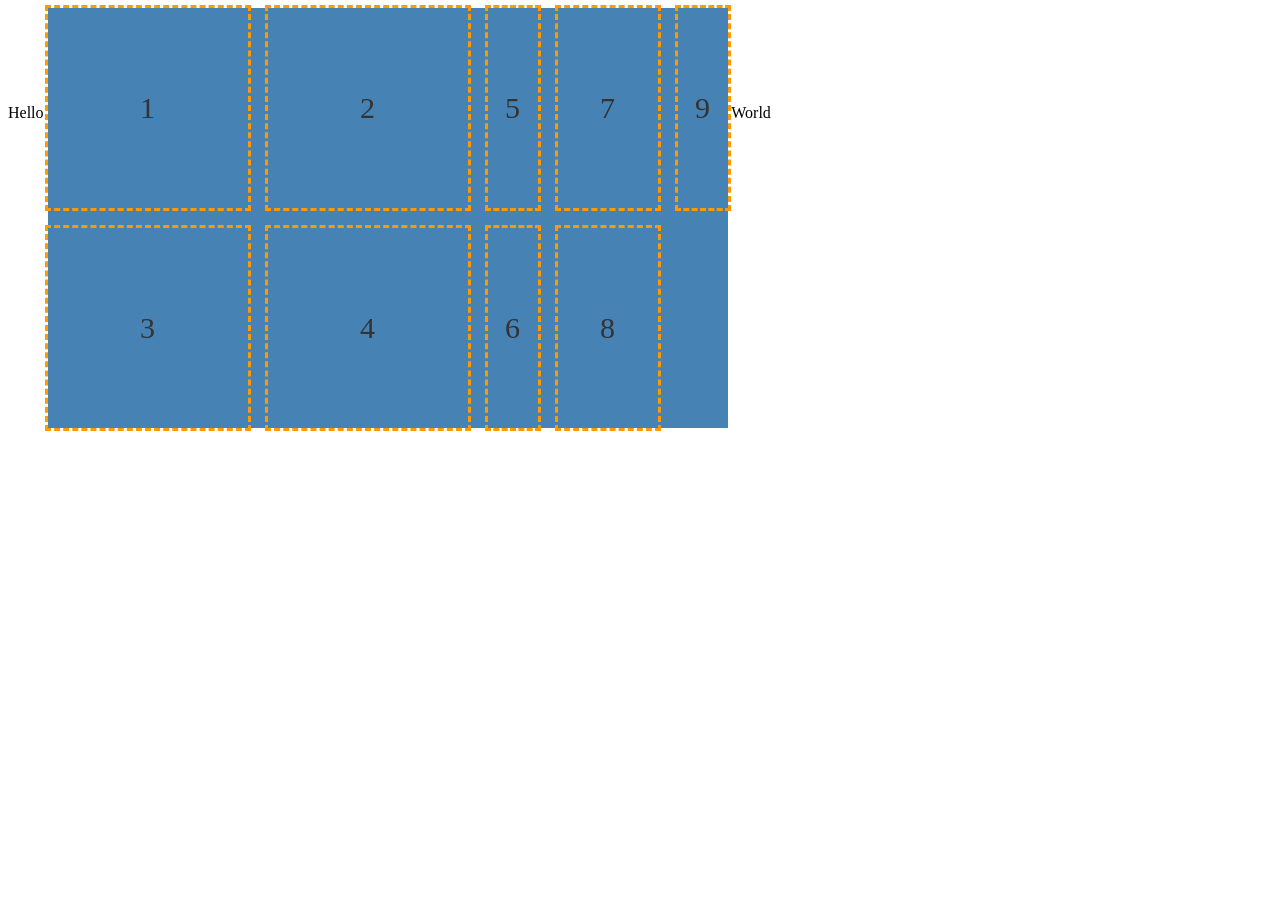
<file: M2L2/grid_3.html>
<!DOCTYPE html>
<html lang="en">
  <head>
    <link
      href="http://fonts.googleapis.com/css?family=Oswald:700"
      rel="stylesheet"
      type="text/css"
    />
    <meta charset="utf-8" />
    <title>Grid Layout example</title>
    <meta name="viewport" content="width=device-width" />
    <link rel="stylesheet" href="./css/grid_3.css" />
  </head>
  <body>
    Hello
    <div class="my-first-grid">
      <div class="grid-item-1">1</div>
      <div class="grid-item-2">2</div>
      <div class="grid-item-3">3</div>
      <div class="grid-item-4">4</div>
      
      <div class="grid-item-5">5</div>
      <div class="grid-item-6">6</div>
      <div class="grid-item-7">7</div>
      <div class="grid-item-8">8</div>
      <div class="grid-item-9">9</div>
    
    </div>
    World
  </body>
</html>
</file>
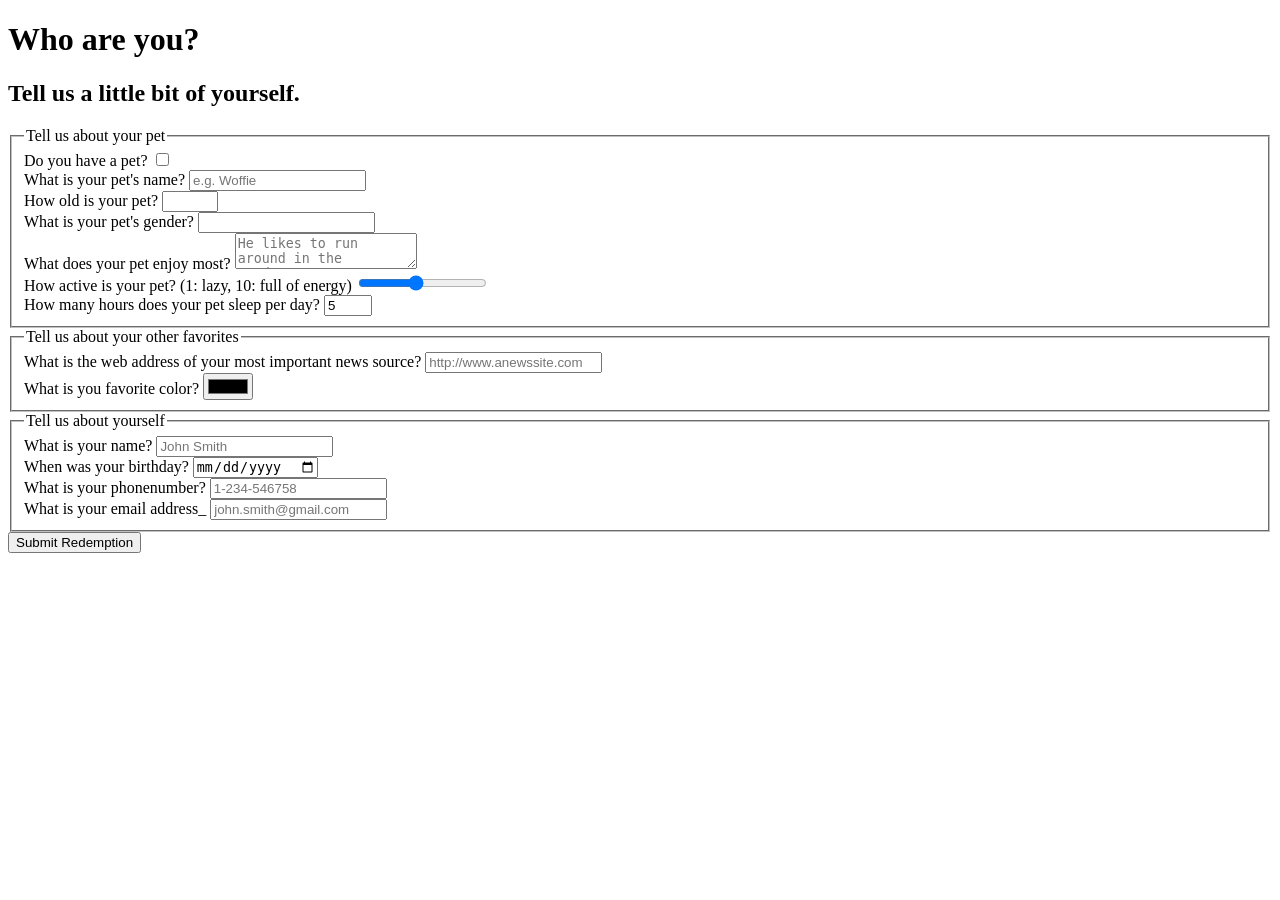
<file: M2L6/form_1.html>
<!DOCTYPE html>
<html lang="en">
    <head>
        <meta charset="utf-8" />
        <title>form_1</title>
        <meta name="viewport" content="width=device-width" />
    </head>
    <body>
        <form method="post">
            <div>
                <h1>Who are you?</h1>
                <h2>
                    Tell us a little bit of yourself.
                </h2>
            </div>
            <fieldset>
                <legend>Tell us about your pet</legend>
                <div>
                    <label for="havePet">Do you have a pet?</label>
                    <input id="havePet" name="havePet" type="checkbox" required />
                </div>
                <div>
                    <label for="petName">What is your pet's name?</label>
                    <input id="petName" name="petName" type="text" placeholder="e.g. Woffie" required />
                </div>
                <div>
                    <label for="petAge">How old is your pet?</label>
                    <input id="petAge" name="petAge" type="number" min="0" max="100" required />
                </div>
                <div>
                    <label for="petGender">What is your pet's gender?</label>
                    <input id="petGender" name="petGender" type="text" list="gender" />
                    <datalist id="gender">
                        <select>
                            <option value="Female"></option>
                            <option value="Male"></option>
                            <option value="Don't know"></option>
                        </select>
                    </datalist>
                </div>
                <div>
                    <label for="petLikeBest">What does your pet enjoy most?</label>
                    <textarea id="petLikeBest" name="petLikeBest" placeholder="He likes to run around in the garden..." required></textarea>
                </div>
                <div>
                    <label for="petActivity">How active is your pet? (1: lazy, 10: full of energy)</label>
                    <input id="petActivity" name="petActivity" type="range" min="1" max="10" value="5"/>
                </div>
                <div>
                    <label for="petSleep">How many hours does your pet sleep per day?</label>
                    <input id="petSleep" name="petSleep" type="number" min="0" max="24" value="5" required />
                </div>
             </fieldset>
            
            <fieldset>
                <legend>Tell us about your other favorites</legend>
                <div>
                    <label for="favoriteNews">What is the web address of your most important news source?</label>
                    <input id="favoriteNews" name="favoriteNews" type="url" placeholder="http://www.anewssite.com" />
                </div>
                <div>
                    <label for="favoriteColor">What is you favorite color?</label>
                    <input id="favoriteColor" name="favoriteColor" type="color" />
                </div>
            </fieldset>

            <fieldset>
                <legend>Tell us about yourself</legend>

                <div>
                    <label for="personName">What is your name?</label>
                    <input id="personName" name="personName" pattern="^([\D]{2,30}\s+)+([a-zA-Z]{2,30})$" placeholder="John Smith" required />
                </div>
                 <div>
                    <label for="personBirthDate">When was your birthday?</label>
                    <input id="personBirthDate" class="personBirthDate" type="date" name="personBirthDate" />
                </div>
                <div>
                    <label for="personPhone">What is your phonenumber?</label>
                    <input id="personPhone" name="personPhone" type="personPhone" placeholder="1-234-546758" autocomplete="off" required />
                </div>
                <div>
                    <label for="personEmail">What is your email address_</label>
                    <input id="personEmail" name="personEmail" type="email" placeholder="john.smith@gmail.com" required />
                </div>
            </fieldset>
            <input type="submit" id="submit" value="Submit Redemption" />
        </form>
    </body>
</html>

<!--

Exercises:
1. Remove required from the input element with id="havePet". What happens when you submit the form without checking the checkbox?
2. Play around with the input tags in the form. What happens if you change the type attribute to "email", "url", "color", "date", "range" or "number"?
3. Can you add a datalist element named cities with options for "Amsterdam", "Rotterdam", "The Hague" and "Utrecht" and connect it to an input element with id="favoriteCity"?
4. Add an new input element wthat accepts only a valid credit card number sequence. Hint: use the pattern attribute with a regular expression that matches credit card numbers.

-->
</file>
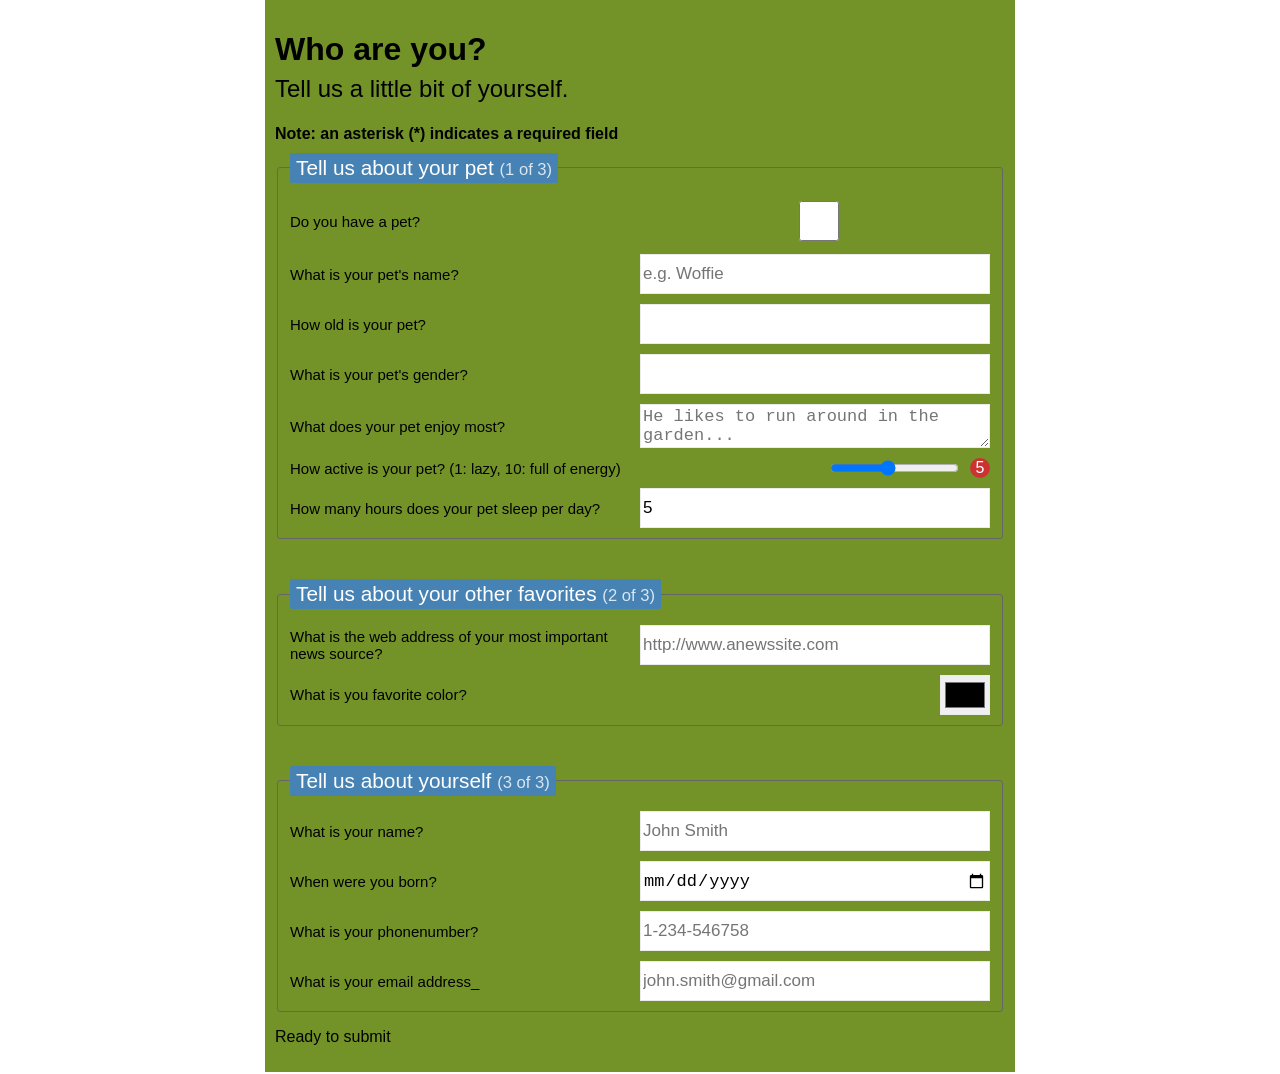
<file: M2L6/form_3.html>
<!DOCTYPE html>
<html class="no-js" lang="en">
<html lang="en">

<head>
  <meta charset="utf-8" />
  <title>form_3</title>
  <meta name="viewport" content="width=device-width" />
  <link rel="stylesheet" href="./css/form_3.css" />
</head>

<body>
  <form class="formContainer" id="whoAreYou" method="post">
    <div class="formIntroContainer">
      <div>
        <h1>Who are you?</h1>
        <h2>
          Tell us a little bit of yourself.
        </h2>
      </div>
      <b>Note: an asterisk (*) indicates a required field</b>
    </div>
    <fieldset class="formPet">
      <legend>Tell us about your pet <span>(1 of 3)</span></legend>
      <div class="formInputContainer">
        <label for="havePet">Do you have a pet?</label>
        <input id="havePet" name="havePet" type="checkbox" required />
      </div>

      <div class="formInputContainer">
        <label for="petName">What is your pet's name?</label>
        <input id="petName" name="petName" type="text" placeholder="e.g. Woffie" required />
      </div>
      <div class="formInputContainer">
        <label for="petAge">How old is your pet?</label>
        <input id="petAge" name="petAge" type="number" min="0" max="100" required />
      </div>
      <div class="formInputContainer">
        <label for="petGender">What is your pet's gender?</label>
        <input id="petGender" name="petGender" type="text" list="gender" required />
        <datalist id="gender">
          <select>
            <option value="Female"></option>
            <option value="Male"></option>
            <option value="Don't know"></option>
          </select>
        </datalist>

      </div>
      <div class="formInputContainer">
        <label for="petLikeBest">What does your pet enjoy most?</label>
        <textarea id="petLikeBest" name="petLikeBest" placeholder="He likes to run around in the garden..."></textarea>
      </div>
      <div class="formInputContainer">
        <label for="petActivity">How active is your pet? (1: lazy, 10: full of energy)</label>
        <span class="formSliderContainer">
          <input id="petActivity" name="petActivity" type="range" min="1" max="10" value="5"
            onchange="showValue(this.value)" /><span id="range">5</span>
        </span>
      </div>
      <div class="formInputContainer">
        <label for="petSleep">How many hours does your pet sleep per day?</label>
        <input id="petSleep" name="petSleep" type="number" min="0" max="24" value="5" required />
      </div>

      <script>
        function showValue(newValue) {
          document.getElementById("range").innerHTML = newValue;
        }
      </script>
    </fieldset>

    <fieldset class="formFavorites">
      <legend>Tell us about your other favorites <span>(2 of 3)</span></legend>

      <div class="formInputContainer">
        <label for="favoriteNews">What is the web address of your most important news source?</label>
        <input id="favoriteNews" name="favoriteNews" type="url" placeholder="http://www.anewssite.com" />
      </div>

      <div class="formInputContainer">
        <label for="favoriteColor">What is you favorite color?</label>
        <input id="favoriteColor" name="favoriteColor" type="color" />
      </div>
    </fieldset>

    <fieldset class="formYou">
      <legend>Tell us about yourself <span>(3 of 3)</span></legend>

      <div class="formInputContainer">
        <label for="personName">What is your name?</label>
        <input id="personName" name="personName" pattern="^([\D]{2,30}\s+)+([a-zA-Z]{2,30})$" placeholder="John Smith"
          required />
      </div>
      <div class="formInputContainer">
        <label for="personBirthDate">When were you born?</label>
        <input id="personBirthDate" class="personBirthDate" type="date" name="personBirthDate" />
      </div>
      <div class="formInputContainer">
        <label for="personPhone">What is your phonenumber?</label>
        <input id="personPhone" name="personPhone" type="personPhone" placeholder="1-234-546758" autocomplete="off"
          required />
      </div>
      <div class="formInputContainer">
        <label for="personEmail">What is your email address_</label>
        <input id="personEmail" name="personEmail" type="email" placeholder="john.smith@gmail.com" required />
      </div>
    </fieldset>

    <button class="form-Submit_Btn" type="submit" value="Submit Redemption">Ready to submit</button>
  </form>
</body>

</html>

<!--

Exercises:

1. Pick a colorscheme you from colorhunt.co or coolors.co and apply it to the form, using css variables. 
2. Pick a font from google fonts and apply it to the form, using css variables.

3. Pick a different colorscheme and use if for small screens (max-width: 600px). You can use media queries for this.

-->
</file>
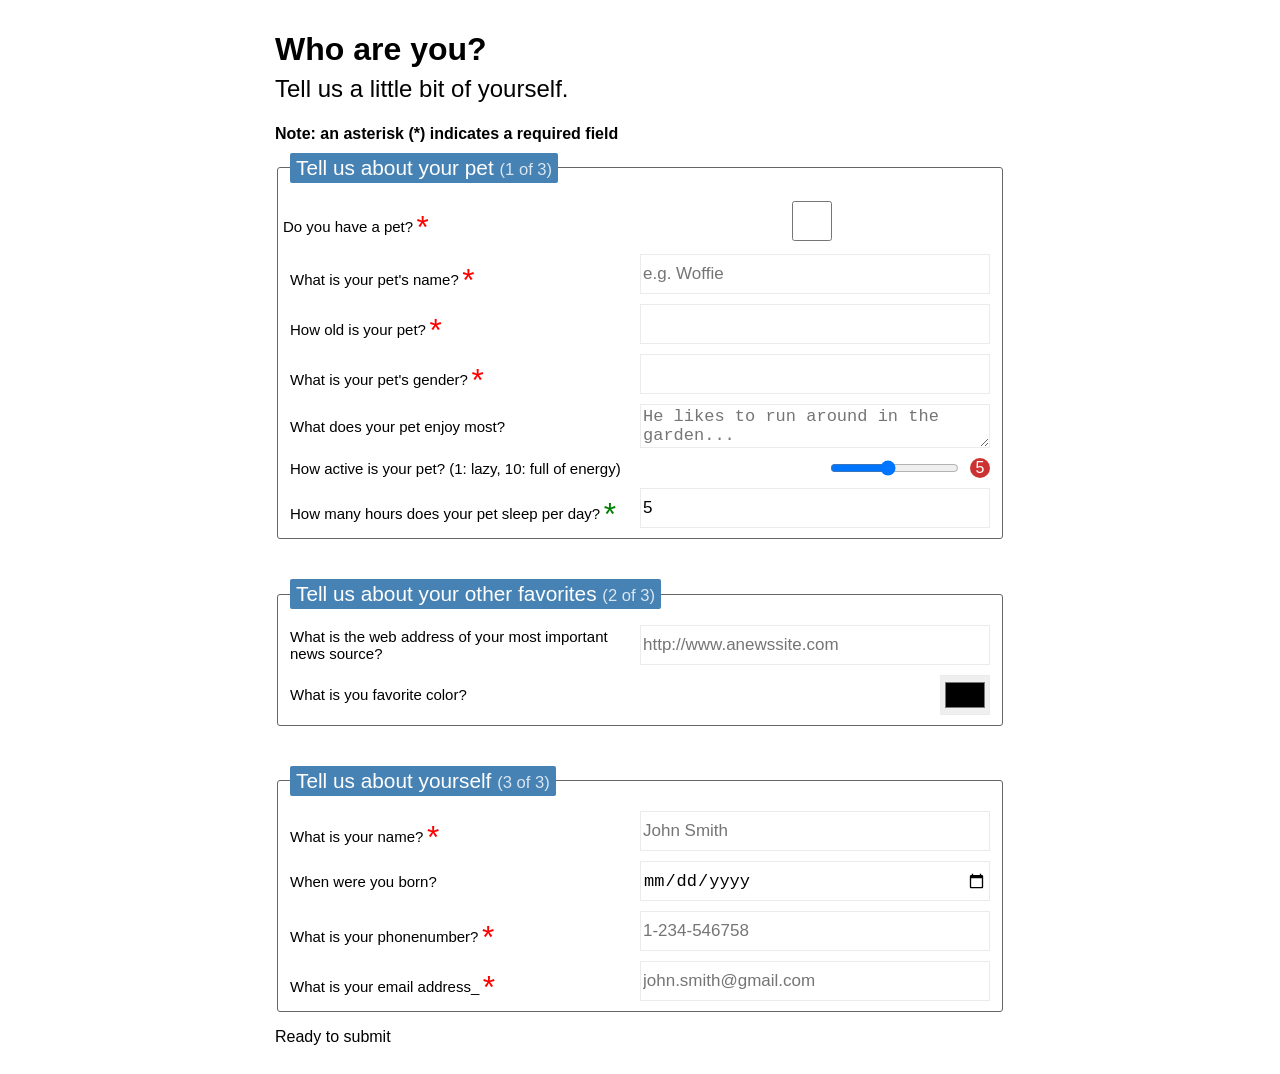
<file: M2L6/form_4.html>
<!DOCTYPE html>
<html class="no-js" lang="en">
<html lang="en">

<head>
  <meta charset="utf-8" />
  <title>form_4</title>
  <meta name="viewport" content="width=device-width" />
  <link rel="stylesheet" href="./css/form_4.css" />
</head>

<body>
  <form class="formContainer" id="whoAreYou" method="post">
    <div class="formIntroContainer">
      <div>
        <h1>Who are you?</h1>
        <h2>
          Tell us a little bit of yourself.
        </h2>
      </div>
      <b>Note: an asterisk (*) indicates a required field</b>
    </div>
    <fieldset>
      <legend>Tell us about your pet <span>(1 of 3)</span></legend>
      <div class="formInputContainer">
        <input id="havePet" name="havePet" type="checkbox" required />
        <label for="havePet">Do you have a pet?</label>
      </div>

      <div class="formInputContainer">
        <input id="petName" name="petName" type="text" placeholder="e.g. Woffie" required />
        <label for="petName">What is your pet's name?</label>
      </div>
      <div class="formInputContainer">
        <input id="petAge" name="petAge" type="number" min="0" max="100" required />
        <label for="petAge">How old is your pet?</label>
      </div>
      <div class="formInputContainer">
        <input id="petGender" name="petGender" type="text" list="gender" required />
        <label for="petGender">What is your pet's gender?</label>
        <datalist id="gender">
          <select>
            <option value="Female"></option>
            <option value="Male"></option>
            <option value="Don't know"></option>
          </select>
        </datalist>
 
      </div>
      <div class="formInputContainer">
        <textarea id="petLikeBest" name="petLikeBest" placeholder="He likes to run around in the garden..."></textarea>
        <label for="petLikeBest">What does your pet enjoy most?</label>
      </div>
      <div class="formInputContainer">
        <span class="formSliderContainer">
          <input id="petActivity" name="petActivity" type="range" min="1" max="10" value="5"
            onchange="showValue(this.value)" /><span id="range">5</span>
        </span>
        <label for="petActivity">How active is your pet? (1: lazy, 10: full of energy)</label>
      </div>
      <div class="formInputContainer">
        <input id="petSleep" name="petSleep" type="number" min="0" max="24" value="5" required />
        <label for="petSleep">How many hours does your pet sleep per day?</label>
      </div>

      <script>
        function showValue(newValue) {
          document.getElementById("range").innerHTML = newValue;
        }
      </script>
    </fieldset>

    <fieldset>
      <legend>Tell us about your other favorites <span>(2 of 3)</span></legend>

      <div class="formInputContainer">
        <input id="favoriteNews" name="favoriteNews" type="url" placeholder="http://www.anewssite.com" />
        <label for="favoriteNews">What is the web address of your most important news source?</label>
      </div>

      <div class="formInputContainer">
        <input id="favoriteColor" name="favoriteColor" type="color" />
        <label for="favoriteColor">What is you favorite color?</label>
      </div>
    </fieldset>

    <fieldset>
      <legend>Tell us about yourself <span>(3 of 3)</span></legend>

      <div class="formInputContainer">
        <input id="personName" name="personName" pattern="^([\D]{2,30}\s+)+([a-zA-Z]{2,30})$" placeholder="John Smith"
          required />
        <label for="personName">What is your name?</label>
      </div>
      <div class="formInputContainer">
        <input id="personBirthDate" class="personBirthDate" type="date" name="personBirthDate" />
        <label for="personBirthDate">When were you born?</label>
      </div>
      <div class="formInputContainer">
        <input id="personPhone" name="personPhone" type="personPhone" placeholder="1-234-546758" autocomplete="off"
          required />
        <label for="personPhone">What is your phonenumber?</label>
      </div>
      <div class="formInputContainer">
        <input id="personEmail" name="personEmail" type="email" placeholder="john.smith@gmail.com" required />
        <label for="personEmail">What is your email address_</label>
</div>
     </fieldset>

    <button class="form-Submit_Btn" type="submit" value="Submit Redemption">Ready to submit</button>
  </form>
</body>

</html>
</file>
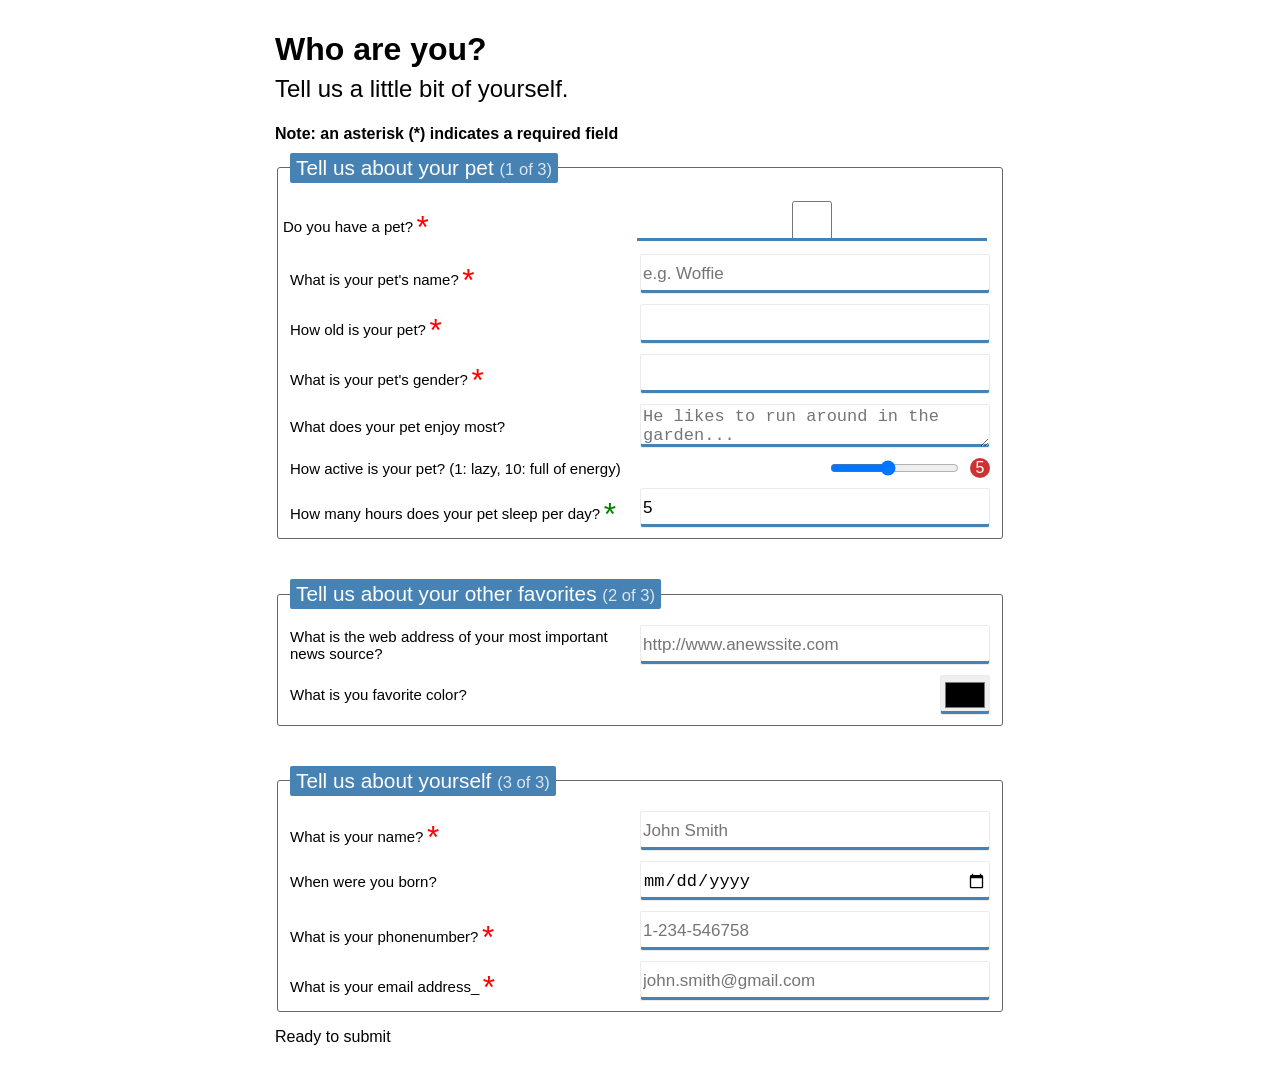
<file: M2L6/form_5.html>
<!DOCTYPE html>
<html class="no-js" lang="en">
<html lang="en">

<head>
  <meta charset="utf-8" />
  <title>form_5</title>
  <meta name="viewport" content="width=device-width" />
  <link rel="stylesheet" href="./css/form_5.css" />
</head>

<body>
  <form class="formContainer" id="whoAreYou" method="post">
    <div class="formIntroContainer">
      <div>
        <h1>Who are you?</h1>
        <h2>
          Tell us a little bit of yourself.
        </h2>
      </div>
      <b>Note: an asterisk (*) indicates a required field</b>
    </div>
    <fieldset>
      <legend>Tell us about your pet <span>(1 of 3)</span></legend>
      <div class="formInputContainer">
        <input id="havePet" name="havePet" type="checkbox" required />
        <label for="havePet">Do you have a pet?</label>
      </div>

      <div class="formInputContainer">
        <input id="petName" name="petName" type="text" placeholder="e.g. Woffie" required />
        <label for="petName">What is your pet's name?</label>
      </div>
      <div class="formInputContainer">
        <input id="petAge" name="petAge" type="number" min="0" max="100" required />
        <label for="petAge">How old is your pet?</label>
      </div>
      <div class="formInputContainer">
        <input id="petGender" name="petGender" type="text" list="gender" required />
        <label for="petGender">What is your pet's gender?</label>
        <datalist id="gender">
          <select>
            <option value="Female"></option>
            <option value="Male"></option>
            <option value="Don't know"></option>
          </select>
        </datalist>
 
      </div>
      <div class="formInputContainer">
        <textarea id="petLikeBest" name="petLikeBest" placeholder="He likes to run around in the garden..."></textarea>
        <label for="petLikeBest">What does your pet enjoy most?</label>
      </div>
      <div class="formInputContainer">
        <span class="formSliderContainer">
          <input id="petActivity" name="petActivity" type="range" min="1" max="10" value="5"
            onchange="showValue(this.value)" /><span id="range">5</span>
        </span>
        <label for="petActivity">How active is your pet? (1: lazy, 10: full of energy)</label>
      </div>
      <div class="formInputContainer">
        <input id="petSleep" name="petSleep" type="number" min="0" max="24" value="5" required />
        <label for="petSleep">How many hours does your pet sleep per day?</label>
      </div>

      <script>
        function showValue(newValue) {
          document.getElementById("range").innerHTML = newValue;
        }
      </script>
    </fieldset>

    <fieldset>
      <legend>Tell us about your other favorites <span>(2 of 3)</span></legend>

      <div class="formInputContainer">
        <input id="favoriteNews" name="favoriteNews" type="url" placeholder="http://www.anewssite.com" />
        <label for="favoriteNews">What is the web address of your most important news source?</label>
      </div>

      <div class="formInputContainer">
        <input id="favoriteColor" name="favoriteColor" type="color" />
        <label for="favoriteColor">What is you favorite color?</label>
      </div>
    </fieldset>

    <fieldset>
      <legend>Tell us about yourself <span>(3 of 3)</span></legend>

      <div class="formInputContainer">
        <input id="personName" name="personName" pattern="^([\D]{2,30}\s+)+([a-zA-Z]{2,30})$" placeholder="John Smith"
          required />
        <label for="personName">What is your name?</label>
      </div>
      <div class="formInputContainer">
        <input id="personBirthDate" class="personBirthDate" type="date" name="personBirthDate" />
        <label for="personBirthDate">When were you born?</label>
      </div>
      <div class="formInputContainer">
        <input id="personPhone" name="personPhone" type="personPhone" placeholder="1-234-546758" autocomplete="off"
          required />
        <label for="personPhone">What is your phonenumber?</label>
      </div>
      <div class="formInputContainer">
        <input id="personEmail" name="personEmail" type="email" placeholder="john.smith@gmail.com" required />
        <label for="personEmail">What is your email address_</label>
</div>
     </fieldset>

    <button class="form-Submit_Btn" type="submit" value="Submit Redemption">Ready to submit</button>
  </form>
</body>

</html>
</file>
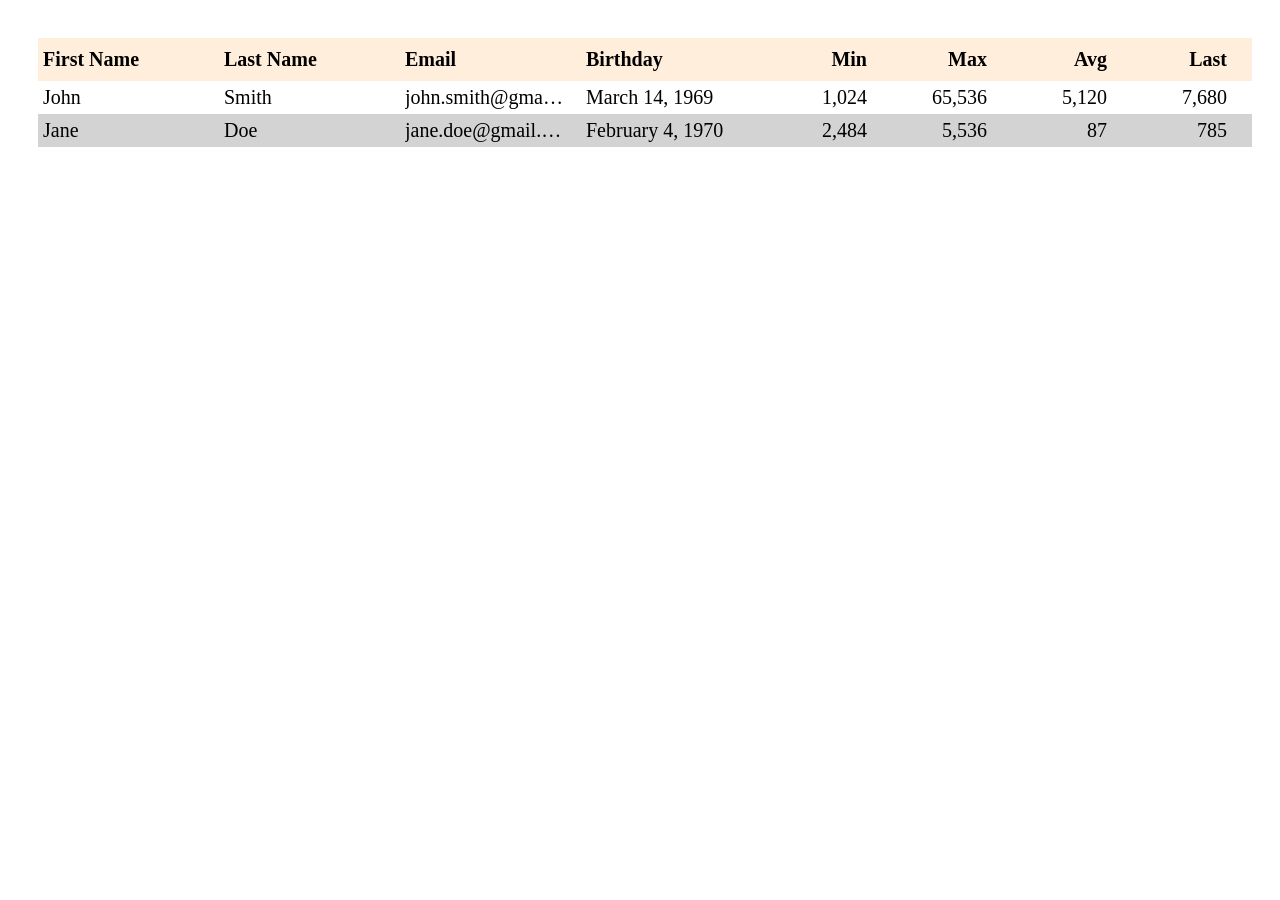
<file: M2L6/responsive_tables_1.html>
<!DOCTYPE html>
<html lang="en">

<head>
  <meta charset="UTF-8">
  <meta http-equiv="X-UA-Compatible" content="IE=edge">
  <meta name="viewport" content="width=device-width, initial-scale=1.0">
  <link rel="stylesheet" href="./css/responsive_tables_1.css" />
  <title>responsive_tables_1</title>
</head>

<body>
  <main>

    <div class="tableFluid">

      <div class="theadFluid">
        <div class="trFluid">
          <div class="trFluid_Grouping2">
            <div class="trFluid_Grouping1">
              <div class="tdFluent">First Name</div>
              <div class="tdFluent">Last Name</div>
            </div>
            <div class="trFluid_Grouping1">
              <div class="tdFluent">Email</div>
              <div class="tdFluent">Birthday</div>
            </div>
          </div>
          <div class="trFluid_Grouping2 num">
            <div class="trFluid_Grouping1 num">
              <div class="tdFluent num">Min</div>
              <div class="tdFluent num">Max</div>
            </div>
            <div class="trFluid_Grouping1 num">
              <div class="tdFluent num">Avg</div>
              <div class="tdFluent num">Last</div>
            </div>
          </div>
        </div>
      </div>

      <div class="tbodyFluid">
        <div class="trFluid">
          <div class="trFluid_Grouping2">
            <div class="trFluid_Grouping1">
              <div class="tdFluent">John</div>
              <div class="tdFluent">Smith</div>
            </div>
            <div class="trFluid_Grouping1">
              <div class="tdFluent" title="john.smith@gmail.com">john.smith@gmail.com</div>
              <div class="tdFluent">March 14, 1969</div>
            </div>
          </div>
          <div class="trFluid_Grouping2 num">
            <div class="trFluid_Grouping1 num">
              <div class="tdFluent num">1,024</div>
              <div class="tdFluent num">65,536</div>
            </div>

            <div class="trFluid_Grouping1 num">
              <div class="tdFluent num">5,120</div>
              <div class="tdFluent num">7,680</div>
            </div>
          </div>
        </div>

        <div class="trFluid">
          <div class="trFluid_Grouping2">
            <div class="trFluid_Grouping1">
              <div class="tdFluent">Jane</div>
              <div class="tdFluent">Doe</div>
            </div>
            <div class="trFluid_Grouping1">
              <div class="tdFluent" title="jane.doe@gmail.com">jane.doe@gmail.com</div>
              <div class="tdFluent">February 4, 1970</div>
            </div>
          </div>
          <div class="trFluid_Grouping2 num">
            <div class="trFluid_Grouping1 num">
              <div class="tdFluent num">2,484</div>
              <div class="tdFluent num">5,536</div>
            </div>

            <div class="trFluid_Grouping1 num">
              <div class="tdFluent num">87</div>
              <div class="tdFluent num">785</div>
            </div>
          </div>
        </div>
      </div>

    </div>
  </main>
</body>

</html>

<!--
  Exercises:
  1. Switch on the borders and follow the flex boxes changing from Row to column as the viewport shrinks
    - Do you understand?

  2. Remove the 'num' class from trFluid_Grouping2 and trFluid_Grouping1. Note: you 
     have to do it on ALL rows.
    - Do you understand the difference

  3. Remove the 2nd trFluid_Grouping2 per row so it is simply two separate trFluid_Grouping1 
     (no longer contained in a trFluid_Grouping2)
    - Do you understand the difference in collaps and viewport shrinks?

  4. Nest one of the trFluid_Grouping1 into the trFluid_Grouping2, so that now the trFluid_Grouping2
     contains 3 trFluid_Grouping1. Let the 4th trFluid_Grouping1 be separate outside the 
     trFluid_Grouping2
  
  5. Add a page to your Application that contains a fluid table that contains
     [Book title], [Author], [Year], [Millions sold] of below books
     
     Collaps as viewport shrinks: 
     [Book title], [Author], [Year], [Millions sold] ->
     [Book title], [Author/Year/Million sold] ->
     [Book title/Author/Year/Million sold]

     'A Tale of Two Cities', 'Charles Dickens', 'English', '1859', '200'
     'And Then There Were None', 'Agatha Christie', 'English', '1939', '100'
     'Dream of the Red Chamber', 'Cao Xueqin', 'Chinese', '1791', '100 million'
-->
</file>
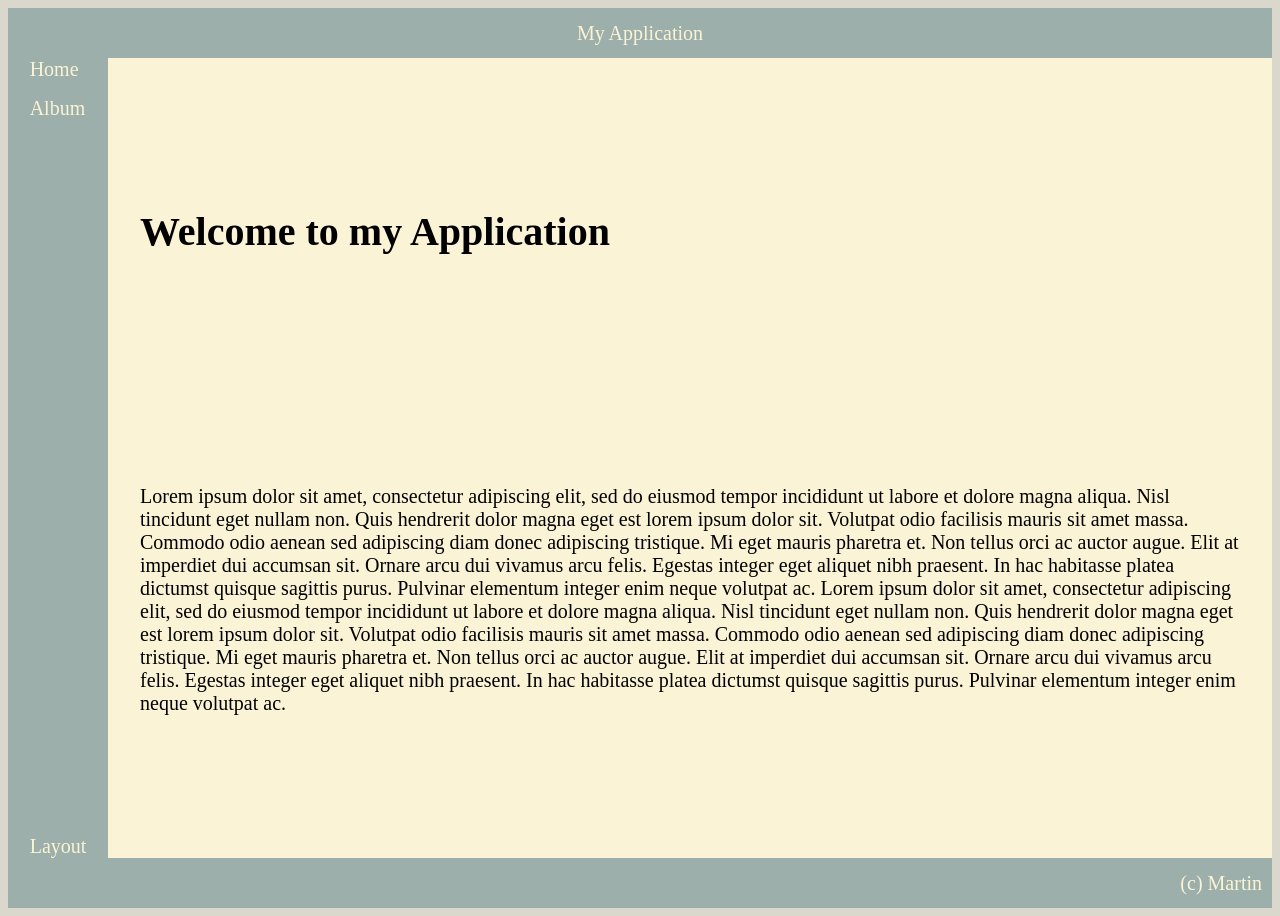
<file: Playground_teacher/App2/about.html>
<!DOCTYPE html>
<html lang="en">
<head>
    <meta charset="UTF-8">
    <meta name="viewport" content="width=device-width, initial-scale=1.0">
    <title>My first application</title>

    <link rel="stylesheet" href="./assets/css/layout.css" />
    <link rel="stylesheet" href="./assets/css/about.css" />
</head>
<body>
    <div class="GridPage">
        <div class="GridItemMain">
          <h1>Welcome to my Application</h1>
          <p>
              Lorem ipsum dolor sit amet, consectetur adipiscing elit, sed do eiusmod tempor incididunt ut labore et dolore
              magna aliqua. Nisl tincidunt eget nullam non. Quis hendrerit dolor magna eget est lorem ipsum dolor sit. Volutpat
              odio facilisis mauris sit amet massa. Commodo odio aenean sed adipiscing diam donec adipiscing tristique. Mi eget
              mauris pharetra et. Non tellus orci ac auctor augue. Elit at imperdiet dui accumsan sit. Ornare arcu dui vivamus
              arcu felis. Egestas integer eget aliquet nibh praesent. In hac habitasse platea dictumst quisque sagittis purus.
              Pulvinar elementum integer enim neque volutpat ac. Lorem ipsum dolor sit amet, consectetur adipiscing elit, sed do
              eiusmod tempor incididunt ut labore et dolore
              magna aliqua. Nisl tincidunt eget nullam non. Quis hendrerit dolor magna eget est lorem ipsum dolor sit. Volutpat
              odio facilisis mauris sit amet massa. Commodo odio aenean sed adipiscing diam donec adipiscing tristique. Mi eget
              mauris pharetra et. Non tellus orci ac auctor augue. Elit at imperdiet dui accumsan sit. Ornare arcu dui vivamus
              arcu felis. Egestas integer eget aliquet nibh praesent. In hac habitasse platea dictumst quisque sagittis purus.
              Pulvinar elementum integer enim neque volutpat ac.
              </p>                    
        </div>
        <div class="GridItemSideBarLeft">
            <div class="MenuWrap">
                <a href="./about.html" class="ListItem">Home</a>
                <a href="./images.html" class="ListItem">Album</a>
                <a href="./layout.html" class="LastItem">Layout</a>
            </div>
        </div>
        <div class="GridItemHeader">My Application</div>
        <div class="GridItemFooter">(c) Martin</div>
    </div>
</body>
</html>
</file>
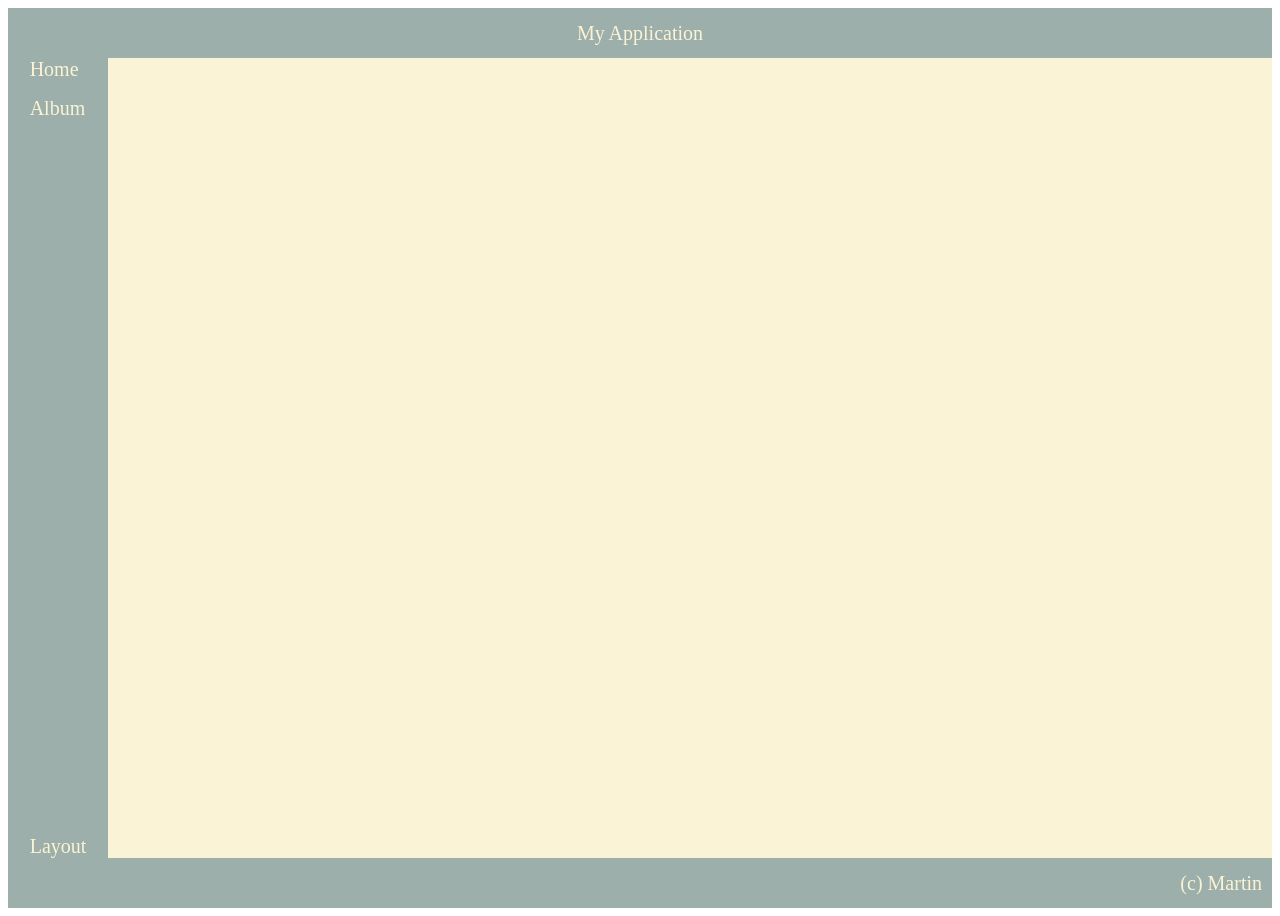
<file: Playground_teacher/App2/layout.html>
<!DOCTYPE html>
<html lang="en">
<head>
    <meta charset="UTF-8">
    <meta name="viewport" content="width=device-width, initial-scale=1.0">
    <title>My first application</title>

    <link rel="stylesheet" href="./assets/css/layout.css" />
</head>
<body>
    <div class="GridPage">
        <div class="GridItemMain">

        </div>
        <div class="GridItemSideBarLeft">
            <div class="MenuWrap">
                <a href="./about.html" class="ListItem">Home</a>
                <a href="./images.html" class="ListItem">Album</a>
                <a href="./layout.html" class="LastItem">Layout</a>
            </div>
        </div>
        <div class="GridItemHeader">My Application</div>
        <div class="GridItemFooter">(c) Martin</div>
    </div>
</body>
</html>
</file>
<file: M2L2/css/grid_3.css>
.my-first-grid {
  background-color: steelblue;
  display: inline-grid;                 
  grid-gap: 20px;
  grid-template-rows: 200px 200px;
  grid-template-columns: 200px 200px;

  grid-auto-rows: 50px 100px;             /* repeated pattern of row height when adding rows */ 
  grid-auto-columns: 50px 100px;          /* repeated pattern of column with when adding cols */ 
  grid-auto-flow: row;                 /* change flow: row column  */
}


@media (orientation: landscape) {
  .my-first-grid {
    grid-auto-flow: column;  
  }
}


.grid-item-1 {
  grid-row: 1;
  grid-column: 1;
}
.grid-item-2 {
  grid-row: 1;
  grid-column: 2;
}
.grid-item-3 {
  grid-row: 2;
  grid-column: 1;
}
.grid-item-4 {
  grid-row: 2;
  grid-column: 2;
}

/* the selector ˆ= means any css class beginning with the string 'grid-item'*/
[class^='grid-item'] {
  outline: 3px dashed #f90;
  font-size: 30px;
  color: #333;
  display: grid;                  
  justify-content: center;          
  align-items: center;              
}
</file>
<file: M2L6/css/form_3.css>
* {
  box-sizing: border-box;
}

html,
body {
  margin: 0;
  padding: 0;
  font-family: sans-serif;
}

fieldset {
  border-radius: 3px;
  border: 1px solid #666;
}

.formContainer {
  padding: 10px;
  background-color: #cc3232;
}

fieldset + fieldset {
  margin-top: 40px;
}

@media (min-width: 800px) {
  .formContainer {
    max-width: 750px;
    margin: 0 auto;
    background-color: #739328;
  }
}

.formIntroContainer {
  padding-bottom: 10px;
}

.formIntroContainer h1 {
  margin-bottom: 0;
}

.formIntroContainer h2 {
  margin-top: 5px;
  font-weight: 400;
  line-height: 1.3;
}

/*We want reverse order to sort the label being after the input*/
.formInputContainer {
  display: flex;
  flex-direction: column;
}

.formInputContainer label {
  color: 888;
  font-size: 15px;
  margin-bottom: 5px;
}

/*Note we need to reverse order for flex-direction to make labels appear before the input */
@media (min-width: 800px) {
  .formInputContainer {
    flex-direction: row;
    align-items: center;
  }
  .formInputContainer input:not([type="range"]):not([type="color"]) {
    flex: 0 0 50%;
  }
  .formInputContainer label {
    flex: 1 0 50%;
    margin-bottom: 0;
  }
  textarea {
    flex: 1 0 50%;
  }
}

.formInputContainer + .formInputContainer {
  margin-top: 10px;
}

/*Wrap the slider and the indicator so they stay as one visual item */
.formSliderContainer {
  display: flex;
}

#range {
  display: inline-flex;
  width: 20px;
  height: 20px;
  margin-left: 1ch;
  align-items: center;
  justify-content: center;
  color: #fff;
  padding: 3px;
  border-radius: 50%;
  background-color: #cc3232;
}

legend {
  font-size: 1.3em;
  padding: 3px 6px;
  color: #fff;
  background-color:steelblue;
  margin-bottom: 10px;
  border-radius: 2px;
}

legend span {
  font-size: 0.8em;
  opacity: 0.8;
  display: inline-flex;
}

input:not([type="range"]),
textarea {
  min-height: 40px;
  padding: 2px;
  font-size: 17px;
  border: 1px solid #ebebeb;
  outline: none;
  position: relative;
}


/*Submit button flipper*/
.form-Submit_Btn {
  appearance: none;
  border: 0;
  background: none;
  outline: 0;
  padding: 0;
  margin: 1em 0;
  font-size: 1rem;
}

.form-Submit_Btn:hover  {
  background-color: steelblue;
  color: #fff;
}
</file>
<file: M2L6/css/form_4.css>
* {
  box-sizing: border-box;
}

html,
body {
  margin: 0;
  padding: 0;
  font-family: sans-serif;
}

fieldset {
  border-radius: 3px;
  border: 1px solid #666;
}

.formContainer {
  padding: 10px;
}

fieldset + fieldset {
  margin-top: 40px;
}

@media (min-width: 800px) {
  .formContainer {
    max-width: 750px;
    margin: 0 auto;
  }
}

.formIntroContainer {
  padding-bottom: 10px;
}

.formIntroContainer h1 {
  margin-bottom: 0;
}

.formIntroContainer h2 {
  margin-top: 5px;
  font-weight: 400;
  line-height: 1.3;
}

/*We want reverse order to sort the label being after the input*/
.formInputContainer {
  display: flex;
  flex-direction: column-reverse;
}

.formInputContainer label {
  color: 888;
  font-size: 15px;
  margin-bottom: 5px;
}

/*Note we need to reverse order for flex-direction to make labels appear before the input */
@media (min-width: 800px) {
  .formInputContainer {
    flex-direction: row-reverse;
    align-items: center;
  }
  .formInputContainer input:not([type="range"]):not([type="color"]) {
    flex: 0 0 50%;
  }
  .formInputContainer label {
    flex: 1 0 50%;
    margin-bottom: 0;
  }
  textarea {
    flex: 1 0 50%;
  }
}

.formInputContainer + .formInputContainer {
  margin-top: 10px;
}

/*Wrap the slider and the indicator so they stay as one visual item */
.formSliderContainer {
  display: flex;
}

#range {
  display: inline-flex;
  width: 20px;
  height: 20px;
  margin-left: 1ch;
  align-items: center;
  justify-content: center;
  color: #fff;
  padding: 3px;
  border-radius: 50%;
  background-color: #cc3232;
}

legend {
  font-size: 1.3em;
  padding: 3px 6px;
  color: #fff;
  background-color:steelblue;
  margin-bottom: 10px;
  border-radius: 2px;
}

legend span {
  font-size: 0.8em;
  opacity: 0.8;
  display: inline-flex;
}

input:not([type="range"]),
textarea {
  min-height: 40px;
  padding: 2px;
  font-size: 17px;
  border: 1px solid #ebebeb;
  outline: none;
  position: relative;
}


/* Required fields. This is why we have to reverse the order of label and input */
input:required + label:after {
  content: "*";
  font-size: 2.1em;
  position: relative;
  top: 6px;
  display: inline-flex;
  margin-left: 0.2ch;
  transition: color 1s;
}

input:required:invalid + label:after {
  color: red;
}

input:required:valid + label:after {
  color: green;
}

.form-Submit_Btn {
  appearance: none;
  border: 0;
  background: none;
  outline: 0;
  padding: 0;
  margin: 1em 0;
  font-size: 1rem;
}

.form-Submit_Btn:hover  {
  background-color: steelblue;
  color: #fff;
}
</file>
<file: M2L6/css/form_5.css>
* {
  box-sizing: border-box;
}

html,
body {
  margin: 0;
  padding: 0;
  font-family: sans-serif;
}

fieldset {
  border-radius: 3px;
  border: 1px solid #666;
}

.formContainer {
  padding: 10px;
}

fieldset + fieldset {
  margin-top: 40px;
}

@media (min-width: 800px) {
  .formContainer {
    max-width: 750px;
    margin: 0 auto;
  }
}

.formIntroContainer {
  padding-bottom: 10px;
}

.formIntroContainer h1 {
  margin-bottom: 0;
}

.formIntroContainer h2 {
  margin-top: 5px;
  font-weight: 400;
  line-height: 1.3;
}

/*We want reverse order to sort the label being after the input*/
.formInputContainer {
  display: flex;
  flex-direction: column-reverse;
}

.formInputContainer label {
  color: 888;
  font-size: 15px;
  margin-bottom: 5px;
}

/*Note we need to reverse order for flex-direction to make labels appear before the input */
@media (min-width: 800px) {
  .formInputContainer {
    flex-direction: row-reverse;
    align-items: center;
  }
  .formInputContainer input:not([type="range"]):not([type="color"]) {
    flex: 0 0 50%;
  }
  .formInputContainer label {
    flex: 1 0 50%;
    margin-bottom: 0;
  }
  textarea {
    flex: 1 0 50%;
  }
}

.formInputContainer + .formInputContainer {
  margin-top: 10px;
}

/*Wrap the slider and the indicator so they stay as one visual item */
.formSliderContainer {
  display: flex;
}

#range {
  display: inline-flex;
  width: 20px;
  height: 20px;
  margin-left: 1ch;
  align-items: center;
  justify-content: center;
  color: #fff;
  padding: 3px;
  border-radius: 50%;
  background-color: #cc3232;
}

legend {
  font-size: 1.3em;
  padding: 3px 6px;
  color: #fff;
  background-color:steelblue;
  margin-bottom: 10px;
  border-radius: 2px;
}

legend span {
  font-size: 0.8em;
  opacity: 0.8;
  display: inline-flex;
}

input:not([type="range"]), textarea {
  min-height: 40px;
  padding: 2px;
  font-size: 17px;
  border: 1px solid #ebebeb;
  outline: none;
  transition: transform 0.4s, box-shadow 0.4s, background-position 0.2s;
  border-radius: 2px;
  position: relative;
  box-shadow: inset 0 -3px 0 steelblue;
}

input:not([type="range"]):focus, textarea:focus {
  border: 1px solid steelblue;
  box-shadow: inset 0 -3px 0 steelblue, 0 0 15px 5px #ebebeb;
}

/* Scale up on focus */
.formInputContainer input:focus, textarea:focus {
  transform: scale(1.06);
}

/* Required fields. This is why we have to reverse the order of label and input */
input:required + label:after {
  content: "*";
  font-size: 2.1em;
  position: relative;
  top: 6px;
  display: inline-flex;
  margin-left: 0.2ch;
  transition: color 1s;
}

input:required:invalid + label:after {
  color: red;
}

input:required:valid + label:after {
  color: green;
}

.form-Submit_Btn {
  appearance: none;
  border: 0;
  background: none;
  outline: 0;
  padding: 0;
  margin: 1em 0;
  font-size: 1rem;
}

.form-Submit_Btn:hover  {
  background-color: steelblue;
  color: #fff;
}
</file>
<file: M2L6/css/responsive_tables_1.css>
/* Define the widths: play around with these to get a best fit. */

:root {
  --cell-width: 100px;

}

body {
  font-size: 20px;
}

.tableFluid {
  padding: 30px;
}

.theadFluid .trFluid {
  background-color: #FFEEDB;
  font-weight: bold;
  padding-top: 10px;
  padding-bottom: 10px;
}

.trFluid {
  padding: 5px;
}

.tbodyFluid .trFluid:nth-child(even) {
  background-color: lightgray;
}

/* Main container: initialize the flex, direction is row */
.trFluid {
  display: flex;
  flex-direction: row;
  flex-grow: 0;
  flex-wrap: wrap;
  width: 100%;
}

/* Wrappers around cells and other wrappers: flex, row, wrap */
.trFluid_Grouping2, 
.trFluid_Grouping1
{
  display: flex;
  flex-direction: row;
  flex-wrap: wrap;
  flex-grow: 1;
}

.trFluid_Grouping2.num, 
.trFluid_Grouping1.num {
  flex-grow: 0;
}

/* Text based cells: grow, truncate and show ellipsis when there is not enough space */
.tdFluent {
  flex-grow: 1; 
  overflow: hidden;
  white-space: nowrap;
  text-overflow: ellipsis;
  padding-right: 20px;
  width: var(--cell-width);
}

.tdFluent.num {
  width: var(--cell-width);
  text-align: right;
}


/* Media queries: optimize for different screen widths. */

/* First breakpoint: all cells, does not fit into one row: break according to Grouping1 */
@media (max-width: 1200px) {

  /* inner wrappers vertical */
  .trFluid_Grouping1 {
    /* Let the wrapper flex vertically, so we get 2 rows */
    flex-direction: column;
    width: var(--cell-width);
  }

  /* can't have the children grow, since this means vertical growth 
       but let them grow horizontally, 100% to fill the wrapper */
  .trFluid_Grouping1 div {
    flex-grow: 0;
    width: 100%;
  }
}

/* Second breakpoint: break according to Grouping2 */
@media (max-width: 800px) {

  /* inner wrappers vertical */
  .trFluid_Grouping2 {
    /* Let the wrapper flex vertically, so we get more rows */
    flex-direction: column;
    width: var(--cell-width);
  }

  /* can't have the children grow, since this means vertical growth 
       but let them grow horizontally, 100% to fill the wrapper */
    .trFluid_Grouping2 div {
    flex-grow: 0;
    width: 100%;
  }
}

/* Final breakpoint: collapse all cells into one single column 
   break according to trFluid */
@media (max-width: 600px) {

  /* wrap the main row container */
  .trFluid {
    /* Let the wrapper flex vertically, so we get more rows */
    flex-direction: column;
  }

  .trFluid div {
    flex-grow: 0;
    width: 100%;
  }

  /* force the num cells to left-align to look better */
  .tdFluent.num {
    text-align: left;
  }
}




/* Some borders to show the behaviour. Uncomment to see it in action */
/*
.trFluid_Grouping1 {
  border: 1px solid green;
  padding: 2px;
  margin: 2px;
}
.trFluid_Grouping2 {
  border: 1px solid red;
  margin: 2px;
}
.trFluid:not(.header){
  border: 1px solid blue;
  margin: 2px;
}

.tdFluent{
  background-color: grey;
  border: 1px solid white;
}
*/
</file>
<file: Playground_teacher/App2/assets/css/layout.css>
:root
{
  color: #FBF3D5;
}

.GridPage {
    display: grid;
    height: 100vh;
  
    grid-template-columns: 100px 1fr;
    grid-template-rows: 50px 1fr 50px;
  
    grid-template-areas:
      'header header'
      'side1 main'
      'footer footer';
  }
  
.MenuWrap {
	display: flex;
	align-items: flex-start;  /* changed to align around main axis to the left */	
  flex-direction: column;	/* makes flexbox change the direction */
	width:100%;
	height:100%
}
  
.ListItem, .LastItem {
  color: #FBF3D5;
	display: flex;
	text-decoration: none;  /* removes the classic link underline */
}

.ListItem {
	margin-bottom: 1rem;		/* change to 1rem; to move to the last item to the bottom */
}

.LastItem {
	margin-top: auto;		/* change to margin-top; to move to the last item to the bottom */
}

  @media (max-width: 600px) {
    .GridPage {
      grid-template-columns: repeat(2, 1fr);
      grid-template-rows: 50px 50px 1fr 50px;
  
      grid-template-areas:
        'header header'
        'side1 side1'
        'main main'
        'footer footer';
    }

    .MenuWrap {
        flex-direction: row;	
    }
    .ListItem {
        margin-bottom: unset;
        margin-right: 1rem;
    }
    
    .LastItem {
        margin-top: unset;
        margin-left: auto;
    }
  }
  
  [class^='GridItem'] {
    display: grid;
    align-items: center;
    justify-content: center;
    font-size: 20px;
  }
  
  .GridItemHeader {
    grid-area: header;
    background:#9CAFAA;
  }
  
  .GridItemSideBarLeft {
    grid-area: side1;
    background-color:  #9CAFAA;
  }
    
  .GridItemMain {
    grid-area: main;
    background-color: #FBF3D5;
    overflow-y: scroll;
    color: black;
  }
  
  .GridItemFooter {
    grid-area: footer;
    background:#9CAFAA;
    display:flex;
    justify-content:flex-end;
    padding-right: 10px;
  }

  .ListItem:hover, .LastItem:hover {
    transform: scale(1.20);
  }
    

/*DEBUG */
/*
  [class^='GridItem'] {
    outline: 3px dashed #f90;
  }

  .GridPage {
    gap:10px;
    background-color: indigo;
  }


.MenuWrap {
	background-color: indigo;
}
*/
</file>
<file: Playground_teacher/App2/assets/css/about.css>
body{
  background-color: #dad7cd;
} 

h1:hover { 
  text-align: center;
  margin: 10px;
  color: blue;
}
h2 { 
  text-align: end;
  margin: 10px;
}

.GridItemMain {
  color: black;
  padding: 2rem;
}
</file>
